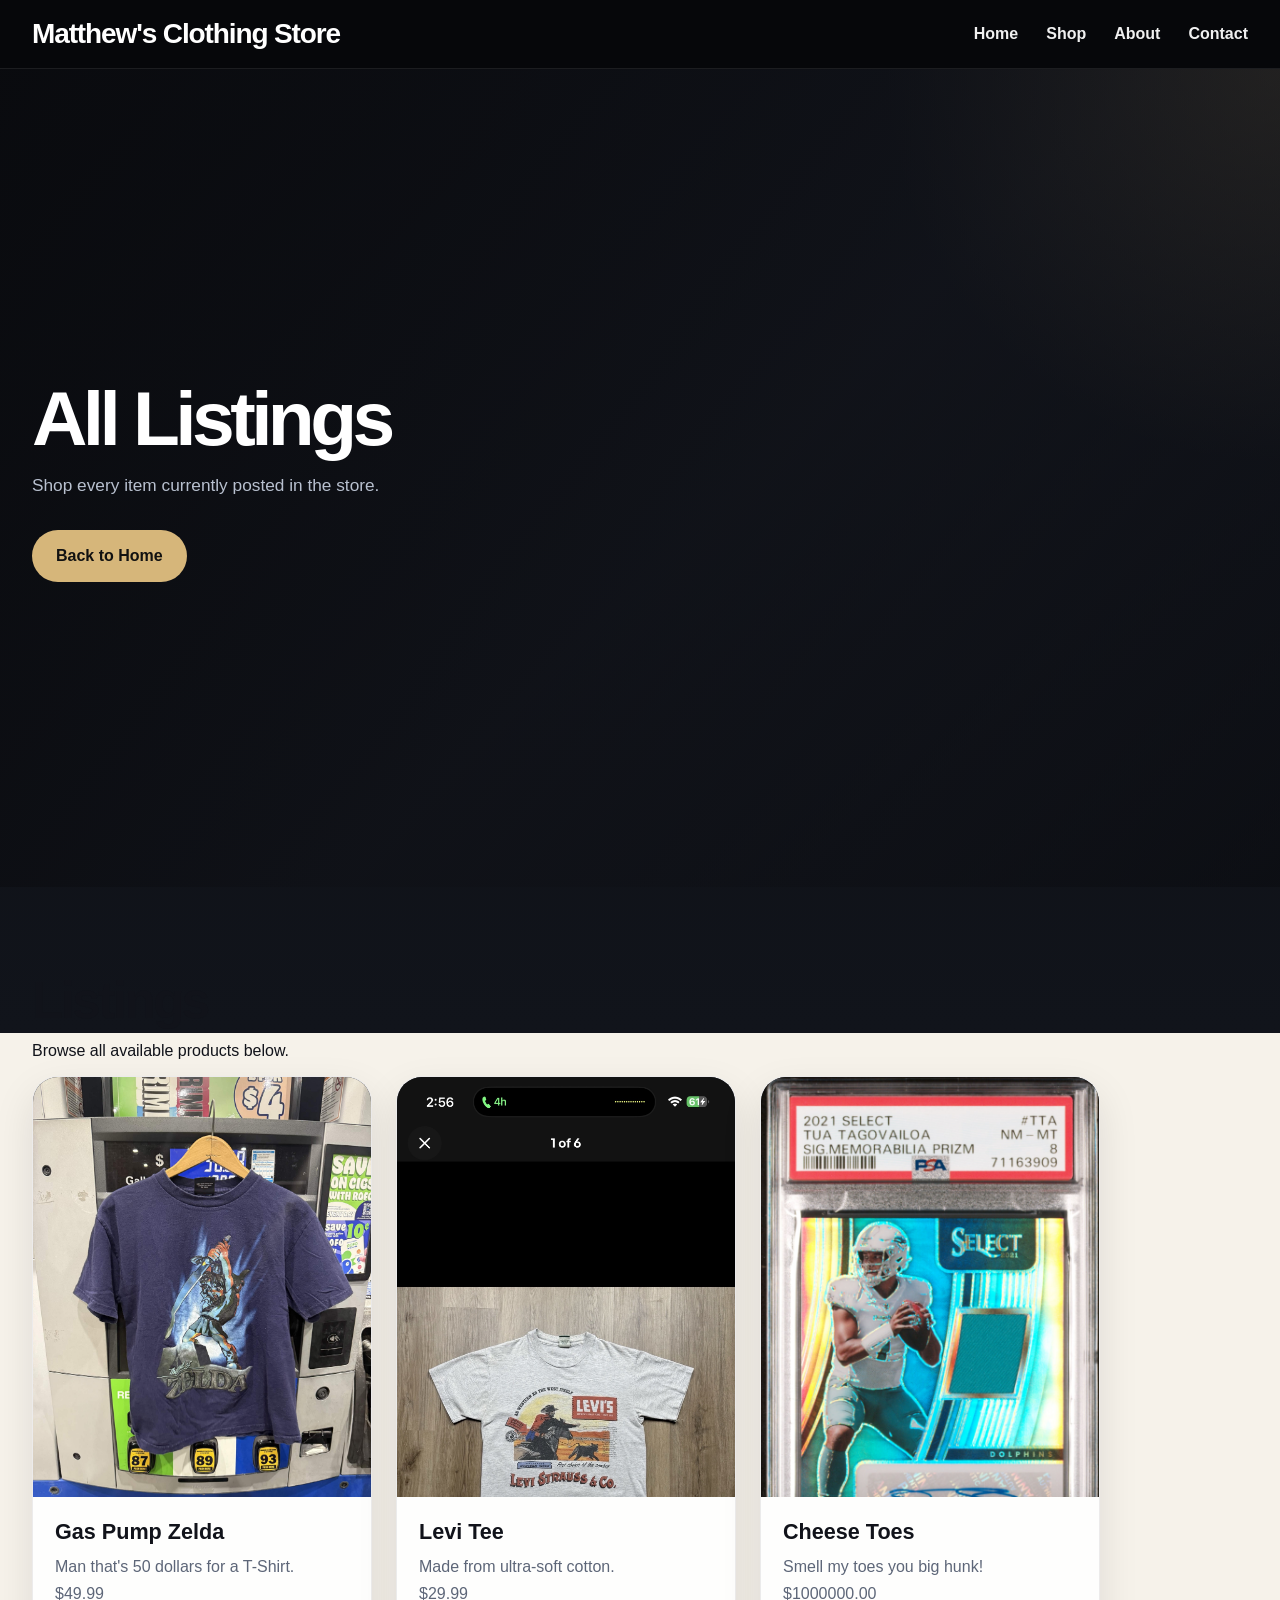
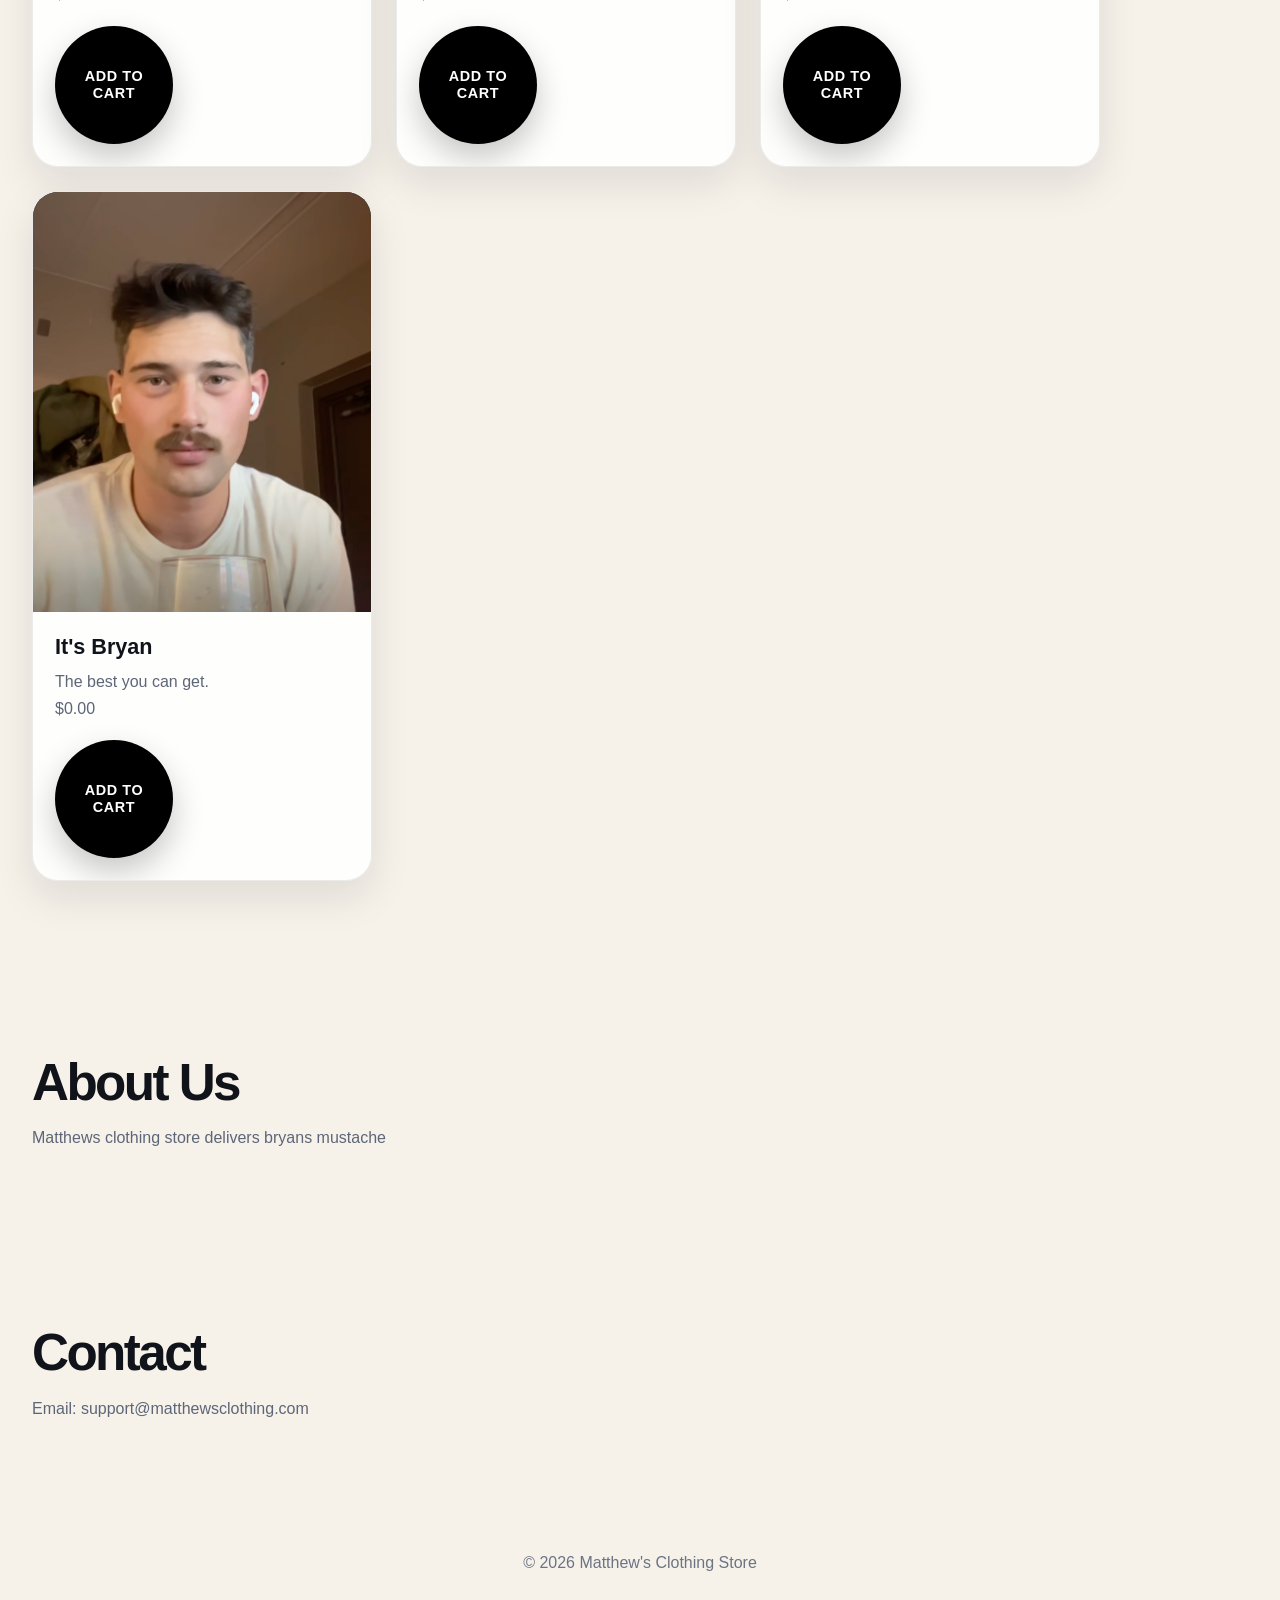
<file: shop.html>
<!DOCTYPE html>
<html lang="en">
<head>
  <meta charset="UTF-8">
  <meta name="viewport" content="width=device-width, initial-scale=1.0">
  <title>Shop | Matthew's Clothing Store</title>
  <link rel="stylesheet" href="styles.css">
</head>
<body>

<header>
  <h1>Matthew's Clothing Store</h1>
  <button id="menuToggle" aria-label="Open navigation" aria-expanded="false">☰</button>
  <nav id="siteNav">
    <a href="index.html">Home</a>
    <a href="shop.html">Shop</a>
    <a href="#about">About</a>
    <a href="#contact">Contact</a>
  </nav>
</header>

<section class="hero">
  <div class="overlay"></div>
  <h2>All Listings</h2>
  <p>Shop every item currently posted in the store.</p>
  <button onclick="window.location.href='index.html'">Back to Home</button>
</section>

<section id="products">
  <h2>Listings</h2>
  <p>Browse all available products below.</p>
  <div class="product-grid">
    <p class="loading">Loading listings...</p>
  </div>
</section>

<section id="about">
  <h2>About Us</h2>
  <p>Matthews clothing store delivers bryans mustache</p>
</section>

<section id="contact">
  <h2>Contact</h2>
  <p>Email: support@matthewsclothing.com</p>
</section>

<footer>
  <p>© 2026 Matthew's Clothing Store</p>
</footer>

<script src="script.js"></script>
</body>
</html>
</file>
<file: styles.css>
:root {
    --bg: #0a0a0c;
    --bg-soft: #121317;
    --panel: #151821;
    --panel-2: #1b1f2a;
    --text: #f5f7fb;
    --muted: #b8c0cf;
    --dark-text: #11131a;
    --dark-muted: #5d6678;
    --accent: #d6b67a;
    --accent-hover: #e6c992;
    --line: rgba(255, 255, 255, 0.09);
    --surface: #f6f2ea;
    --white: #ffffff;
    --shadow: 0 18px 45px rgba(0, 0, 0, 0.18);
}

* {
    box-sizing: border-box;
}

html {
    scroll-behavior: smooth;
}

body {
    margin: 0;
    font-family: "Inter", Arial, sans-serif;
    background: linear-gradient(180deg, #0b0c10 0%, #11141b 32%, #f6f2ea 32%, #f6f2ea 100%);
    color: var(--text);
}

a {
    text-decoration: none;
    color: inherit;
}

button {
    font: inherit;
}

img {
    display: block;
    max-width: 100%;
}

header {
    position: sticky;
    top: 0;
    z-index: 1000;
    display: flex;
    align-items: center;
    justify-content: space-between;
    gap: 20px;
    padding: 18px 32px;
    background: rgba(7, 8, 11, 0.96);
    border-bottom: 1px solid var(--line);
}

header h1 {
    margin: 0;
    font-size: 1.75rem;
    font-weight: 800;
    letter-spacing: -0.04em;
    color: var(--white);
}

#siteNav {
    display: flex;
    align-items: center;
    gap: 28px;
}

#siteNav a {
    position: relative;
    color: rgba(255, 255, 255, 0.94);
    font-weight: 600;
    transition: color 0.2s ease;
}

#siteNav a:hover,
#siteNav a:focus-visible {
    color: var(--accent-hover);
}

#siteNav a::after {
    content: "";
    position: absolute;
    left: 0;
    bottom: -8px;
    width: 100%;
    height: 2px;
    background: var(--accent);
    transform: scaleX(0);
    transform-origin: left;
    transition: transform 0.2s ease;
}

#siteNav a:hover::after,
#siteNav a:focus-visible::after {
    transform: scaleX(1);
}

#menuToggle {
    display: none;
    align-items: center;
    justify-content: center;
    width: 42px;
    height: 42px;
    border-radius: 12px;
    border: 1px solid rgba(255, 255, 255, 0.14);
    background: rgba(255, 255, 255, 0.06);
    color: var(--white);
    cursor: pointer;
}

section {
    padding: 88px 32px;
}

#products,
#featured,
#about,
#contact {
    color: var(--dark-text);
}

#products h2,
#about h2,
#contact h2 {
    margin: 0 0 16px;
    font-size: clamp(2rem, 4vw, 3.5rem);
    line-height: 1;
    letter-spacing: -0.05em;
    color: var(--dark-text);
}

#about p,
#contact p,
.product p {
    margin: 0;
    color: var(--dark-muted);
    line-height: 1.7;
}

.overlay {
    display: none;
}

.hero {
    position: relative;
    display: flex;
    flex-direction: column;
    justify-content: center;
    align-items: flex-start;
    min-height: calc(100vh - 82px);
    padding: 72px 32px 64px;
    background:
        linear-gradient(120deg, rgba(8, 9, 12, 0.88), rgba(8, 9, 12, 0.55)),
        radial-gradient(circle at top right, rgba(214, 182, 122, 0.26), transparent 26%),
        linear-gradient(135deg, #151822 0%, #232836 55%, #12151d 100%);
}

.hero h2 {
    margin: 0 0 16px;
    font-size: clamp(3rem, 6vw, 5.5rem);
    line-height: 0.95;
    letter-spacing: -0.06em;
    color: var(--white);
}

.hero p {
    margin: 0;
    max-width: 560px;
    color: var(--muted);
    font-size: 1.08rem;
    line-height: 1.7;
    word-wrap: break-word;
    overflow-wrap: break-word;
}

.hero button {
    margin-top: 30px;
    display: inline-flex;
    align-items: center;
    justify-content: center;
    min-height: 52px;
    padding: 0 24px;
    border: 0;
    border-radius: 999px;
    background: var(--accent);
    color: #111;
    font-weight: 800;
    cursor: pointer;
    transition: transform 0.2s ease, background 0.2s ease;
}

.hero button:hover,
.hero button:focus-visible {
    transform: translateY(-2px);
    background: var(--accent-hover);
}

.product-grid,
.featured-grid {
    display: grid;
    grid-template-columns: repeat(auto-fit, minmax(280px, 340px));
    gap: 24px;
    justify-content: start;
    align-items: start;
}

.product {
    overflow: hidden;
    border-radius: 26px;
    background: rgba(255, 255, 255, 0.9);
    border: 1px solid rgba(17, 19, 26, 0.08);
    box-shadow: 0 16px 40px rgba(17, 19, 26, 0.1);
    transition: transform 0.22s ease, box-shadow 0.22s ease;
}

.product:hover {
    transform: translateY(-8px);
    box-shadow: 0 26px 50px rgba(17, 19, 26, 0.15);
}

.product img {
    width: 100%;
    height: 420px;
    object-fit: cover;
    object-position: center top;
    background: linear-gradient(160deg, #181b24 0%, #2b3141 100%);
}

.product h3 {
    margin: 0;
    padding: 22px 22px 8px;
    font-size: 1.35rem;
    color: var(--dark-text);
    word-wrap: break-word;
    overflow-wrap: break-word;
}

.product p {
    padding: 0 22px;
    word-wrap: break-word;
    overflow-wrap: break-word;
}

.loading {
    color: var(--dark-text);
    font-style: italic;
    word-wrap: break-word;
    overflow-wrap: break-word;
}

.product button {
    margin: 18px 22px 22px;
    width: 118px;
    height: 118px;
    border: 0;
    border-radius: 50%;
    padding: 14px;
    background: #000;
    color: var(--white);
    font-weight: 800;
    font-size: 0.9rem;
    line-height: 1.15;
    letter-spacing: 0.04em;
    text-transform: uppercase;
    display: inline-flex;
    align-items: center;
    justify-content: center;
    text-align: center;
    cursor: pointer;
    box-shadow: 0 14px 32px rgba(0, 0, 0, 0.22);
    transition: transform 0.2s ease, box-shadow 0.2s ease, background 0.2s ease;
}

.product button:hover,
.product button:focus-visible {
    transform: translateY(-4px) scale(1.03);
    background: #111;
    box-shadow: 0 20px 38px rgba(0, 0, 0, 0.28);
}

.view-shop-btn {
    background: #000;
    color: var(--white);
}

.view-shop-btn:hover,
.view-shop-btn:focus-visible {
    background: #111;
}

footer {
    padding: 28px 32px 40px;
    color: #6c7484;
    text-align: center;
}

@media (max-width: 1100px) {
    .product-grid {
        grid-template-columns: repeat(2, minmax(280px, 1fr));
    }
}

@media (max-width: 760px) {
    header {
        padding: 16px 18px;
        flex-wrap: wrap;
    }

    header h1 {
        font-size: 1.35rem;
    }

    #menuToggle {
        display: inline-flex;
        margin-left: auto;
    }

    #siteNav {
        width: 100%;
        flex-wrap: wrap;
        gap: 14px;
        padding-top: 12px;
    }

    .hero,
    #products,
    #about,
    #contact {
        padding-left: 18px;
        padding-right: 18px;
    }

    .hero {
        min-height: auto;
        padding-top: 42px;
    }

    .product-grid {
        grid-template-columns: 1fr;
    }

    .product {
        max-width: 100%;
    }

    .product img {
        height: 360px;
    }

    footer {
        padding-left: 18px;
        padding-right: 18px;
    }
}
</file>
